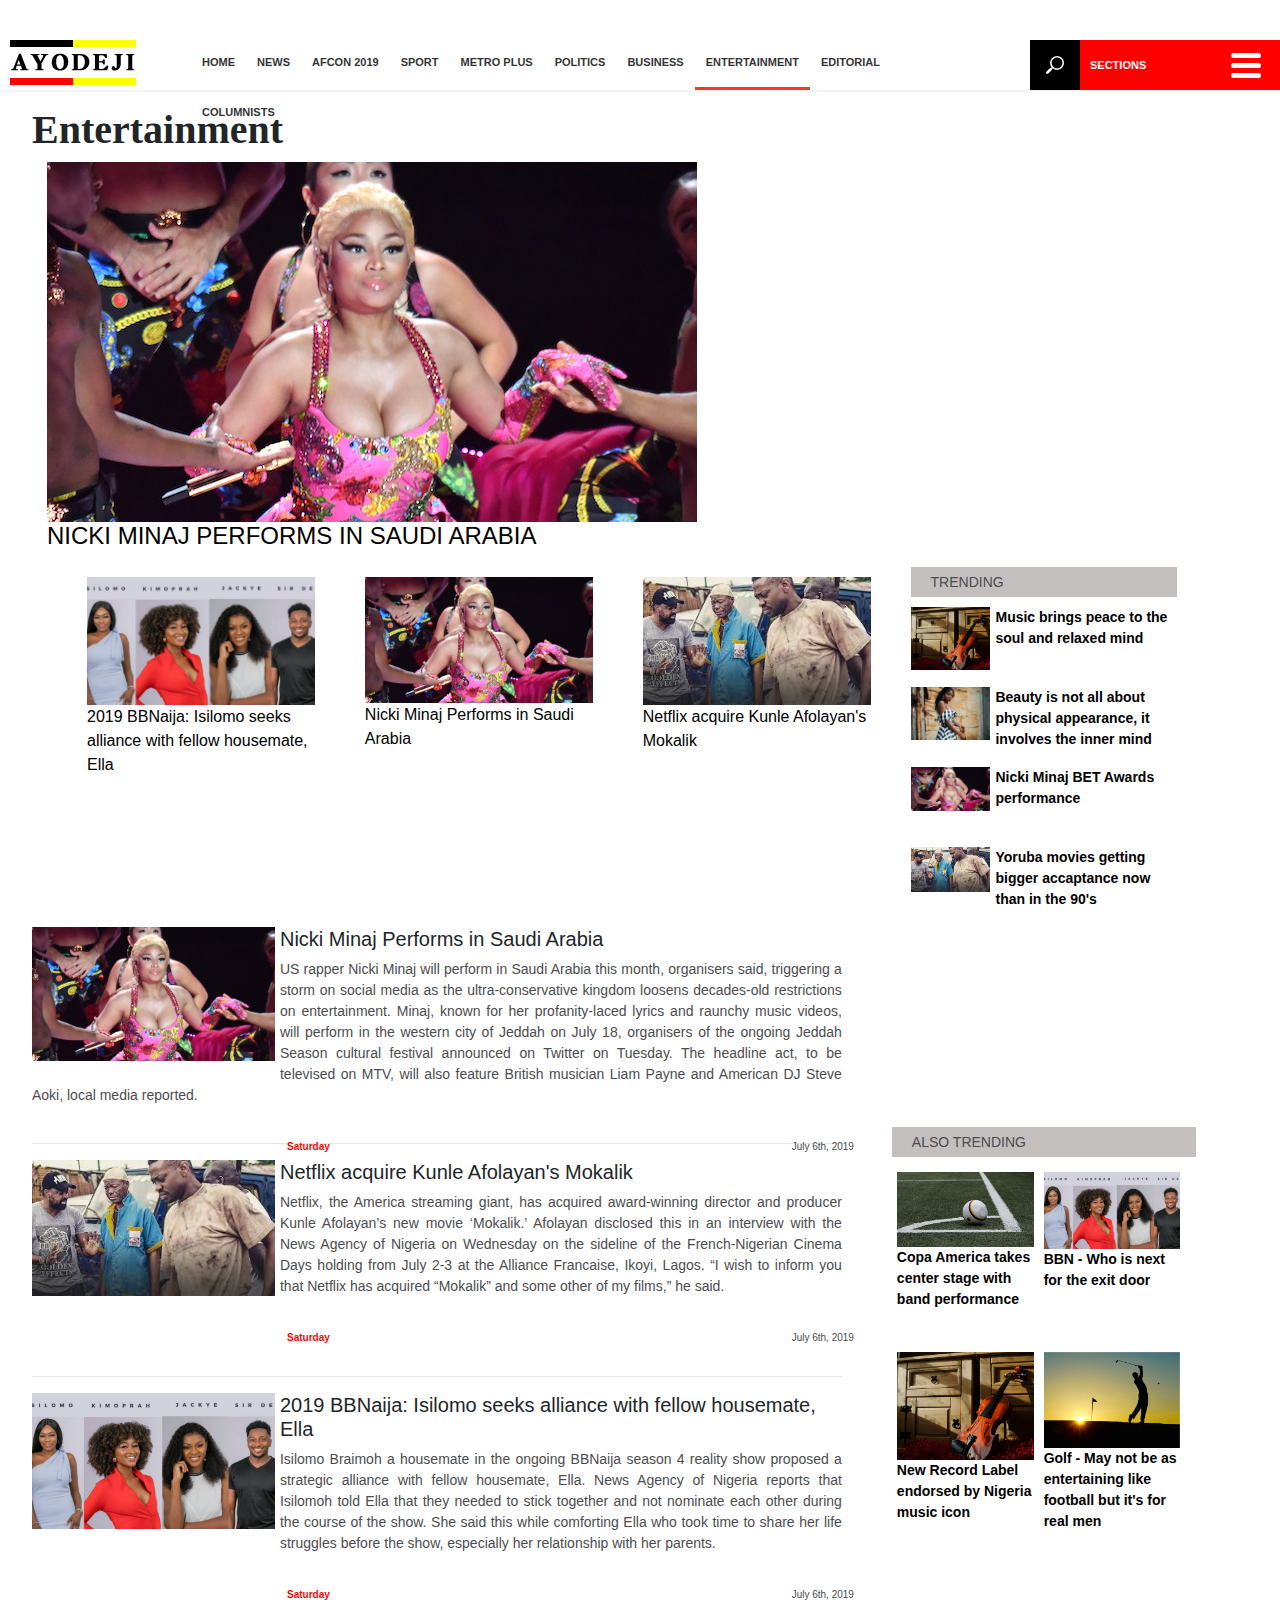
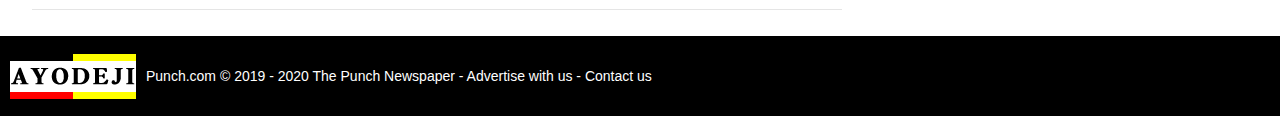
<file: entertainment.html>
<!DOCTYPE html>
<html lang="en">

<head>
    <meta charset="utf-8">
    <meta http-equiv="X-UA-Compatible" content="IE=edge">
    <meta name="viewport" content="width=device-width, initial-scale=1">
    <link rel="icon" type="image/png" href="ayodejiLogo.png">
    <link rel="stylesheet" href="https://stackpath.bootstrapcdn.com/bootstrap/4.3.1/css/bootstrap.min.css"
        integrity="sha384-ggOyR0iXCbMQv3Xipma34MD+dH/1fQ784/j6cY/iJTQUOhcWr7x9JvoRxT2MZw1T" crossorigin="anonymous">
    <link rel="stylesheet" href="entStyle.css" type="text/css">
</head>

<body>
    <header>
        <div class="menu ">
            <div class="brand">
                <a href="index.html">
                    <img src="ayodejiLogo.png" alt="logo">
                </a>
            </div>
            <div class="resp-menu">
                <a href="#" class="resp-icon" onclick="openUl()">

                    <span class="resp-items-icon">
                        <h5>MENU</h5>
                    </span>
                    <span class="resp-items-icon"></span>
                    <span class="resp-items-icon"></span>
                </a>
            </div>
            <script>
                function openUl() {
                    var x = document.getElementById("nav-list");
                    if (x.style.display === "block") {
                        x.style.display = "none";
                    } else {
                        x.style.display = "block";
                    }
                }
            </script>
            <nav>
                <ul id="nav-list">
                    <li><a>Home</a></li>
                    <li><a>News</a></li>
                    <li><a>Afcon 2019</a></li>
                    <li><a>sport</a></li>
                    <li><a>metro plus</a></li>
                    <li><a>politics</a></li>
                    <li><a>business</a></li>
                    <li class="active"><a>entertainment</a></li>
                    <li><a>editorial</a></li>
                    <li><a>columnists</a></li>
                </ul>
            </nav>
        </div>
        <div class="nav-section">
            <div class="nav-search">
                <a href="#">
                    <span class="search">
                        <img src="search.svg" alt="search icon">
                    </span>
                </a>
            </div>
            <div class="nav-search-items">
                <a href="#" class="menu-two-title">
                    <span class="side-nav-items-text">sections</span>
                </a>
                <a href="#" class="toggle-bar menu-two-icon" onclick="toggleSidebar()">
                    <span class="side-nav-items-icon"></span>
                    <span class="side-nav-items-icon"></span>
                    <span class="side-nav-items-icon"></span>
                </a>
                <script>
                    function toggleSidebar() {
                        var x = document.getElementById("main");
                        if (x.style.display === "block") {
                            x.style.display = "none";
                        } else {
                            x.style.display = "block";
                        }
                    }
                </script>
                
                    <ul class="section-sidebar" id="main">
                       
                        <li><a href="">Family</a></li>
                        <li><a href="">Spice</a></li>
                        <li><a href="">Special Feature</a></li>
                        <li><a href="">Education</a></li>
                        <li><a href="">Vox Pop</a></li>
                        <li><a href="">Relationships</a></li>
                        <li><a href="">Letters</a></li>
                        <li><a href="">Punch Games</a></li>
                        <li><a href="">Jobs</a></li>
                    </ul>
                
            </div>
        </div>
    </header>

    <main>
        <article>
            <h1>Entertainment</h1>
            <section class="main-enews-header">
                <div class="headline col-md-6">
                    <a href="">
                        <figure>
                            <img src="nicki.jpg" alt="Nicki Minaj performs in Saudi Arabia">
                            <figcaption>
                                <h4>NICKI MINAJ PERFORMS IN SAUDI ARABIA</h4>
                            </figcaption>
                        </figure>

                    </a>
                </div>
                <section>
                    <div class="section-two col-md-12">
                        <div class="col-md-9">
                            <div class="b-enews col-md-4">
                                <div class="b-enews-img">
                                    <img src="be-1.jpg" alt="News bulletin">
                                </div>
                                <p>
                                    <a href="">
                                        2019 BBNaija: Isilomo seeks alliance with fellow housemate, Ella
                                    </a>
                                </p>
                            </div>
                            <div class="b-enews col-md-4">
                                <div class="b-enews-img">
                                    <img src="nicki.jpg" alt="News bulletin">
                                </div>
                                <p>
                                    <a href="">
                                        Nicki Minaj Performs in Saudi Arabia
                                    </a>
                                </p>
                            </div>
                            <div class="b-enews col-md-4">
                                <div class="b-enews-img">
                                    <img src="afolayan.jpg" alt="News bulletin">
                                </div>
                                <p>
                                    <a href="">
                                        Netflix acquire Kunle Afolayan's Mokalik
                                    </a>
                                </p>
                            </div>
                        </div>

                        <div class="col-md-3 trending-news">
                            <div class="trending">
                                <h5>
                                    TRENDING
                                </h5>
                            </div>
                            <div class="trending-contents">
                                <div class="tc-img"><img src="guitar.jpeg" alt="music instrument"></div>
                                <p>
                                    <a href="">Music brings peace to the soul and relaxed mind</a>
                                </p>
                            </div>
                            <div class="trending-contents">
                                <div class="tc-img"><img src="beauty-queen.jpg" alt="music instrument"></div>
                                <p>
                                    <a href="">Beauty is not all about physical appearance, it involves the inner
                                        mind</a>
                                </p>
                            </div>
                            <div class="trending-contents">
                                <div class="tc-img"><img src="nicki.jpg" alt="music instrument"></div>
                                <p>
                                    <a href="">Nicki Minaj BET Awards performance</a>
                                </p>
                            </div>
                            <div class="trending-contents">
                                <div class="tc-img"><img src="afolayan.jpg" alt="music instrument"></div>
                                <p>
                                    <a href="">Yoruba movies getting bigger accaptance now than in the 90's </a>
                                </p>
                            </div>
                        </div>


                    </div>
                </section>



                <section class="enews-details">
                    <div class="enews-details-main">
                        <div class="enews-details-img">
                            <img src="nicki.jpg" alt="nicki minaj performs in SA">
                        </div>
                        <h5> Nicki Minaj Performs in Saudi Arabia</h5>
                        <p>
                            US rapper Nicki Minaj will perform in Saudi Arabia this month, organisers said, triggering a
                            storm on social media as the ultra-conservative kingdom loosens decades-old restrictions on
                            entertainment.
                            Minaj, known for her profanity-laced lyrics and raunchy music videos, will perform in the
                            western city of Jeddah on July 18, organisers of the ongoing Jeddah Season cultural festival
                            announced on Twitter on Tuesday.
                            The headline act, to be televised on MTV, will also feature British musician Liam Payne and
                            American DJ Steve Aoki, local media reported.
                        </p>
                        <div class="enews-date">
                            <div class="enews-date-day">Saturday</div>
                            <div class="enews-date-date">July 6th, 2019</div>
                        </div>
                    </div>
                    <hr>
                    <div class="enews-details-main">
                        <div class="enews-details-img">
                            <img src="afolayan.jpg" alt="nicki minaj performs in SA">
                        </div>
                        <h5>Netflix acquire Kunle Afolayan's Mokalik</h5>
                        <p>
                            Netflix, the America streaming giant, has acquired award-winning director and producer Kunle
                            Afolayan’s new movie ‘Mokalik.’
                            Afolayan disclosed this in an interview with the News Agency of Nigeria on Wednesday on the
                            sideline of the French-Nigerian Cinema Days holding from July 2-3 at the Alliance Francaise,
                            Ikoyi, Lagos.
                            “I wish to inform you that Netflix has acquired “Mokalik” and some other of my films,” he
                            said.
                        </p>
                        <div class="enews-date">
                            <div class="enews-date-day">Saturday</div>
                            <div class="enews-date-date">July 6th, 2019</div>
                        </div>
                    </div>
                    <hr>
                    <div class="enews-details-main">
                        <div class="enews-details-img">
                            <img src="be-1.jpg" alt="nicki minaj performs in SA">
                        </div>
                        <h5>2019 BBNaija: Isilomo seeks alliance with fellow housemate, Ella</h5>
                        <p>
                            Isilomo Braimoh a housemate in the ongoing BBNaija season 4 reality show proposed a
                            strategic alliance with fellow housemate, Ella.
                            News Agency of Nigeria reports that Isilomoh told Ella that they needed to stick together
                            and not nominate each other during the course of the show.
                            She said this while comforting Ella who took time to share her life struggles before the
                            show, especially her relationship with her parents.
                        </p>
                        <div class="enews-date">
                            <div class="enews-date-day">Saturday</div>
                            <div class="enews-date-date">July 6th, 2019</div>
                        </div>
                    </div>
                    <hr>

                </section>
                <section class="also-trending">
                    <div class="trending">
                        <h5>
                            ALSO TRENDING
                        </h5>
                    </div>
                    <div class="at-contents">
                        <div class="atc-img"><img src="football.jpg" alt="music instrument"></div>
                        <p>
                            <a href="">Copa America takes center stage with band performance</a>
                        </p>
                    </div>
                    <div class="at-contents">
                        <div class="atc-img"><img src="be-1.jpg" alt="music instrument"></div>
                        <p>
                            <a href="">BBN - Who is next for the exit door</a>
                        </p>
                    </div>
                    <div class="at-contents">
                        <div class="atc-img"><img src="guitar.jpeg" alt="music instrument"></div>
                        <p>
                            <a href="">New Record Label endorsed by Nigeria music icon</a>
                        </p>
                    </div>
                    <div class="at-contents">
                        <div class="atc-img"><img src="golf.jpg" alt="music instrument"></div>
                        <p>
                            <a href="">Golf - May not be as entertaining like football but it's for real men</a>
                        </p>
                    </div>
                </section>
            </section>
        </article>


    </main>
    <div class="clearfix"></div>
    <footer>
        <div class="foot-items">
            <div class="foot-img">
                <img src="ayodejiLogo.png" alt="logo">
            </div>
            <p>
                <a href="">Punch.com</a>
                &copy; 2019 - 2020 The Punch Newspaper - <a href="">Advertise with us</a> - <a href="">Contact us</a>
            </p>
        </div>
    </footer>
</body>

</html>
</file>
<file: entStyle.css>
body {
    margin: 0;
}

/* header/menu styling starts here */
header {
    width: 100%;
    height: 90px;
    box-shadow: 0 2px 2px rgba(0, 0, 0, .05);
    padding: 20px 0;
}

.menu {
    width: 75%;
    height: 50px;
    float: left;
    padding: 20px 10px;
}

.brand {
    width: 15%;
    float: left;

}
.resp-menu{
    display: none;
}
nav {
    width: 85%;
    float: left;
}

nav ul {
    list-style: none;
    margin: 0;
}

nav ul li {
    padding: 0 1em;
    line-height: 45px;
    text-transform: uppercase;
    float: left;
    font-size: 11px;
    font-weight: 700;
    color: #000000;
    opacity: .8;
    cursor: pointer;
    height: 50px;
}

nav ul li.active {
    border-bottom: 3px solid red;
}

nav ul li:hover {
    border-bottom: 3px solid red;
    transition: .2s ease-in-out;
}

.nav-section {
    float: right;
    padding: 20px 0;
}

.nav-section a {
    text-decoration: none;
}

.nav-search {
    width: 50px;
    height: 50px;
    background: black;
    float: left;
}

.nav-search-items {
    width: 200px;
    height: 50px;
    background: red;
    float: left;
}

a.menu-two-title,
a.menu-two-icon {
    float: left;
}

span.search>img {
    max-width: 20px;
    margin: 15px 15px;
}

span.side-nav-items-text {
    font-size: 11px;
    font-weight: 600;
    color: #ffffff;
    line-height: 50px;
    padding: 0 10px;
    text-transform: uppercase;

}

span.side-nav-items-icon {
    display: flex;
    width: 30px;
    height: 5px;
    background: #ffffff;
    border-radius: 3px;
    margin: 5px 0;
}

.menu-two-icon {
    margin: 8px 5px 8px 75px;
}

ul.section-sidebar>li {
    margin: 5px 0;
    list-style: none;
}
ul.section-sidebar>li a{
    color: #ffffff;
    text-decoration: none;
}
ul.section-sidebar {
    margin: 0;
    padding: 0 0 0 10px;
    display: none;
    height: 300px;
    width: 100%;
    position: relative;
    z-index: 1;
    top: 0;
    left: 0;
    background-color: #111;
    overflow-x: hidden;
    transition: 0.5s;
    padding-top: 20px;
}

.sidebar a {
    padding: 8px 8px 8px 32px;
    text-decoration: none;
    font-size: 11px;
    font-weight: 600;
    color: #f0efef;
    transition: 0.3s;
    text-transform: uppercase;
}

.sidebar a:hover {
    color: #f1f1f1;
}

.sidebar .closebtn {
    position: absolute;
    top: 0;
    right: 25px;
    font-size: 20px;
    margin-left: 50px;
}

/* header/menu styling ends here */

/* entertainment articles styling starts here */
main {
    padding: 1rem 2rem;
}

.main-enews-header {
    height: 1400px;
}

article h1 {
    font-family: playfair display;
    font-weight: 600;
}

.main-enews-header-img {
    width: 90%;
    margin: 0 auto;
    overflow: hidden;
}

.section-two {
    width: 100%;
    height: 300px;
}

.main-enews-header-img>img {
    width: 100%;
}

.main-enews-header>a,
.headline a {
    color: #000000;
    text-decoration: none;
}

.main-enews-header>a:hover,
.headline a:hover {
    color: #f00a0a;
}

.b-enews {
    width: 30%;
    height: 200px;
    float: left;
    margin: 10px;
}

.b-enews p>a {
    text-decoration: none;
    color: #000000;
}

.b-enews p>a:hover {
    color: #f00a0a;
}

.b-enews-img {
    width: 100%;
    overflow: hidden;
}

.b-enews-img>img {
    width: 100%;
}

.enews-date {
    position: absolute;
    width: 70%;
    height: 30px;
    line-height: 30px;
    margin: 10px 0 0 255px;
}

.enews-date-day {
    float: left;
    font-size: 10px;
    color: #f00a0a;
    font-weight: 600;
}

.enews-date-date {
    float: right;
    font-size: 10px;
    color: #4C4C4E;
}

/* Aside */

.enews-side {
    width: 25%;
    height: auto;
}

.trending-news {
    float: left;
}

.trending {
    height: 30px;
    background: rgb(196, 191, 191);

}

.trending h5 {
    color: #4C4C4E;
    line-height: 30px;
    margin-left: 20px;
    font-size: 14px;
}
.trending-contents{
    margin: 10px 0;
    height: 70px;
}
.at-contents{
    width: 45%;
    margin: 15px 5px;
    float: left;
    height: 150px;
}
.tc-img{
    width: 30%;
    float: left;
    margin: 0 5px 0 0;
}
.atc-img{
    width: 100%;
}
.atc-img img,
.tc-img img{
    width: 100%;
}
.at-contents p,
.trending-contents p{
    font-size: 14px;
    font-weight: 600;
}
.at-contents p a,
.trending-contents p a{
    color: #000000;
    text-decoration: none;
    cursor: pointer;
}
.at-contents p a:hover,
.trending-contents p a:hover{
    color: #f00a0a;
}
.also-trending{
    width: 25%;
    float: left;
    margin: 200px 0 0 50px;
}
/* articles article */
.enews-details {
    width: 66.6%;
    float: left;
}

.enews-details-main {
    position: relative;
    width: 100%;
    height: 200px;
}

.enews-details-img {
    width: 30%;
    height: 150px;
    overflow: hidden;
    float: left;
    margin-right: 5px;

}

.enews-details-img>img {
    width: 100%;
}

.enews-details-main p {
    text-align: justify;
    color: #4C4C4E;
    font-size: 14px;
}

/* footer styling starts here */
footer {
    clear: both;
    height: 80px;
    background: #000000;
    margin: 10px 0 0 0;
}

.foot-items {
    line-height: 80px;
    float: left;
    width: 100%;
}

.foot-img {
    float: left;
    padding: 0 10px;
}

.foot-img img {
    background: #ffffff;
}

.foot-items p {
    color: #ffffff;
    font-size: 14px;
    margin: 0;
}

.foot-items p a {
    text-decoration: none;
    cursor: pointer;
    color: #ffffff;
}

/* Responsiveness */
@media screen and (max-width: 450px){
    header{
        height: auto;
    }
    .menu{
        width: 100%;
        height: auto;
        float: none;
    }
    .brand{
        float: none;
    }
    .resp-menu{
        display: block;
        margin: 5px 0;
    }
    .resp-menu a{
        cursor: pointer;
        text-decoration: none;
    }
    .resp-items-icon{
        display: flex;
    width: 30px;
    height: 5px;
    background: #f00a0a;
    border-radius: 3px;
    margin: 5px 0;
    }
    span.resp-items-icon h5{
        font-size: 14px;
        margin: 5px 0 0 40px;
        color: #000000;
    }
    nav{
        float: none;
        width: 100%;
    }
    nav ul{
        padding: 0;
        display: none;
    }
    nav ul li{
        float: none;
    }
    .headline img{
        width: 100%;
    }
    .headline h4{
        font-size: 1rem;
    }
    article h1{
        font-size: 1.8rem;
    }
    .nav-section{
        position: absolute;
        right: 0;
        top: 20px;
    }
    .nav-search-items{
        width: 150px;
    }
    a.menu-two-icon{
        float: right;
        margin: 8px;
    }
    .b-enews{
        width: 100%;
        float: none;
        margin: 15px;
    }
    .trending-news{
        float: none;
    }
    .section-two{
        height: auto;
    }
    .enews-details{
        width: 100%;
        float: none;
    }
    .enews-details-img{
        width: 100%;
    }
    .enews-details-main{
        height: auto;
    }
    .enews-date{
        position: relative;
        width: 100%;
        margin: 0;
    }
    .also-trending{
        width: 100%;
        float: none;
        margin: 0;
    }
    footer{
        margin: 40px 0 0 0;
    }
    .foot-items{
        float: none;
        line-height: 40px;
        padding: 0 5px;
    }
    .foot-img{
        float: none;
    }
    .foot-items p{
        font-size: 10px;
    }
}
</file>
